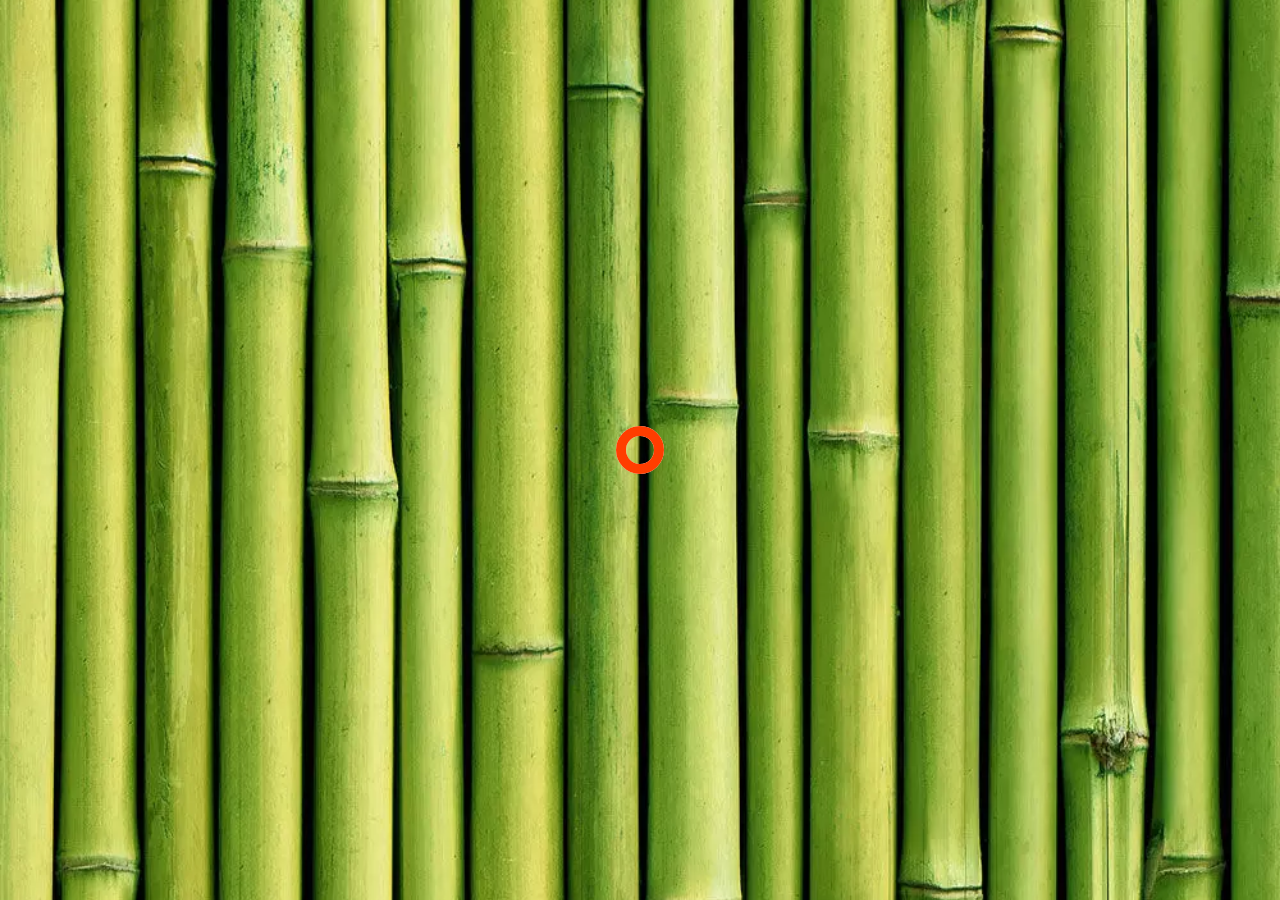
<file: index.html>
<!DOCTYPE html>
<html lang="en">

<head>
    <meta charset="UTF-8">
    <meta name="viewport" content="width=device-width, initial-scale=1.0">
    <title>Kafe S'adiza</title>
    <style>
        * {
            margin: 0;
            padding: 0;
            box-sizing: border-box;
        }

        body {
            display: flex;
            align-items: center;
            justify-content: center;
            height: 100vh;
            background: url('bambu loading.png') no-repeat center center/cover;
            overflow: hidden;
        }

        .container {
            position: absolute;
            width: 100%;
            height: 100vh;
            /* Sesuaikan dengan tinggi layar */
            display: flex;
            align-items: center;
            justify-content: center;
        }

        /* HTML: <div class="loader"></div> */
        /* HTML: <div class="loader"></div> */
        .loader {
      width: 48px;
      height: 48px;
      border:10px solid #FFF;
      border-radius: 50%;
      position: relative;
      transform:rotate(45deg);
      box-sizing: border-box;
    }
    .loader::before {
      content: "";
      position: absolute;
      box-sizing: border-box;
      inset:-10px;
      border-radius: 50%;
      border:10px solid #FF3D00;
      animation: prixClipFix 2s infinite linear;
    }

    @keyframes prixClipFix {
        0%   {clip-path:polygon(50% 50%,0 0,0 0,0 0,0 0,0 0)}
        25%  {clip-path:polygon(50% 50%,0 0,100% 0,100% 0,100% 0,100% 0)}
        50%  {clip-path:polygon(50% 50%,0 0,100% 0,100% 100%,100% 100%,100% 100%)}
        75%  {clip-path:polygon(50% 50%,0 0,100% 0,100% 100%,0 100%,0 100%)}
        100% {clip-path:polygon(50% 50%,0 0,100% 0,100% 100%,0 100%,0 0)}
    }
      
    </style>
</head>

<body>
    <div class="container">
        <div class="loader"></div>
    </div>
    <script>
        function redirectToNextPage() {
            window.location.href = 'index1.html';
        }
        setTimeout(redirectToNextPage, 4000);
    </script>
</body>

</html>
</file>
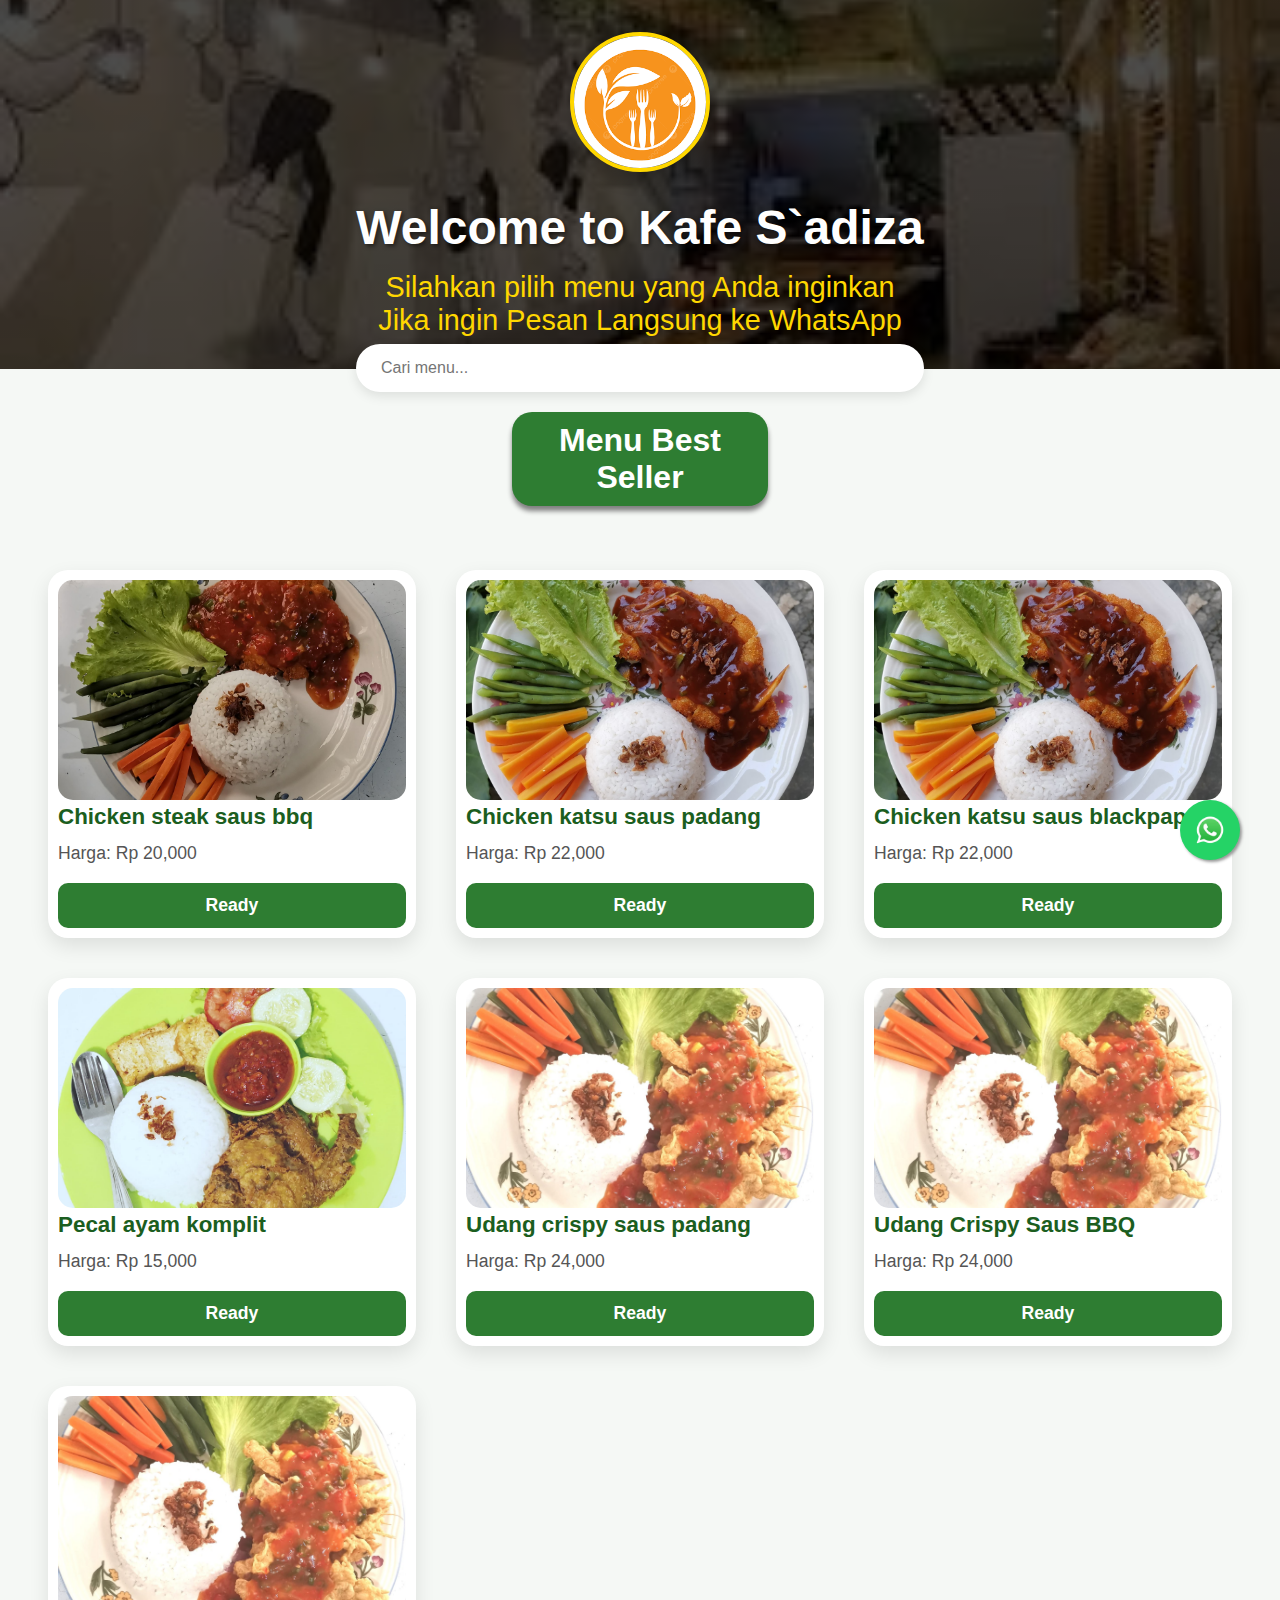
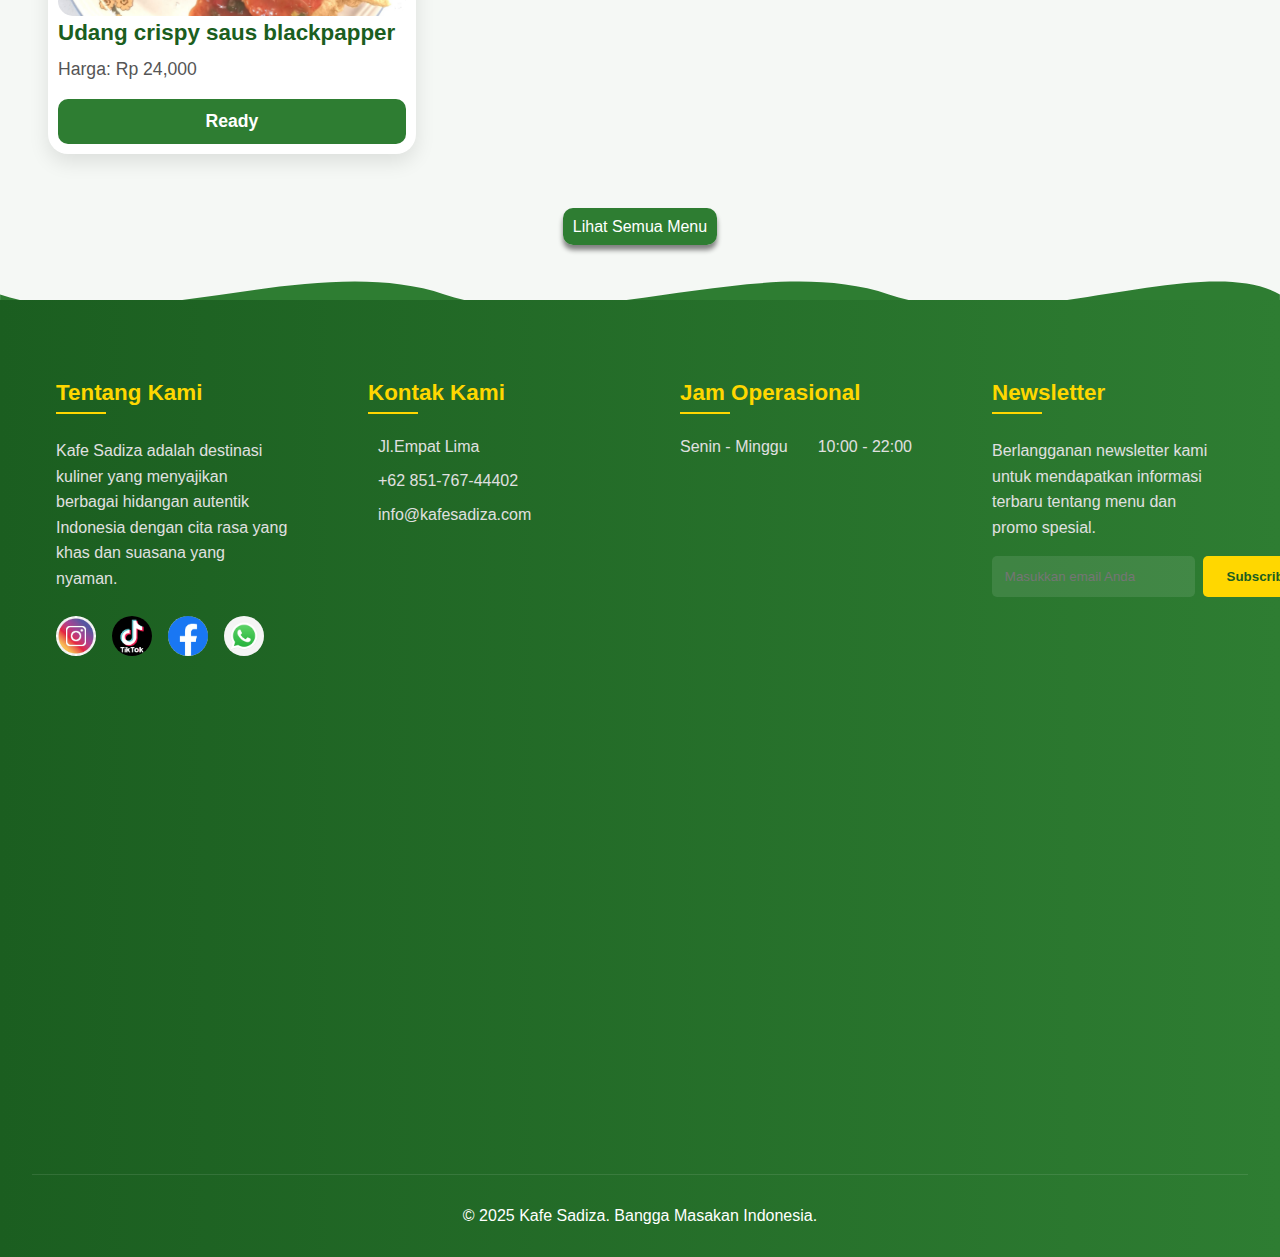
<file: index1.html>
<!DOCTYPE html>
<html lang="en">

<head>
    <meta charset="UTF-8">
    <meta name="viewport" content="width=device-width, initial-scale=1.0">
    <link rel="stylesheet" href="wa.css">
    <title>S`adiza Cafe</title>
</head>

<body>
    <header class="logo-container">
        <div>
            <img src="ikon resto.png" alt="">
        </div>
        <div>
            <h1>Welcome to Kafe S`adiza</h1>
            <h2>Silahkan pilih menu yang Anda inginkan</h2>
            <h2>Jika ingin Pesan Langsung ke WhatsApp</h2>
        </div>
    </header>
    <!-- <div class="cart-icon" onclick="toggleCart()">
        <span id="cart-count">0</span>
        🛒
    </div> -->

    <!-- overlay wa -->


    <div class="cart-modal" id="cart-modal">
        <div class="cart-modal-header">
            <span>Keranjang Belanja</span>
            <button onclick="toggleCart()" class="close-cart">✖</button>
        </div>
        <div class="cart-modal-content" id="cart-items"></div>
        <div class="cart-total" id="cart-total">Total: Rp 0</div>
    </div>
    <div class="search-container">
        <input type="text" class="search-input" placeholder="Cari menu..." onkeyup="filterMenu(this.value)">
        <!-- <div class="search-suggestions">
            <div class="suggestion-item">
                <img src="ayam bkr.jpg" alt="Ayam Bakar">
                <div class="item-details">
                    <div class="item-name">Ayam Bakar</div>
                    <div class="item-price">Rp 30,000</div>
                </div>
            </div>
            <div class="suggestion-item">
                <img src="ayam geprek.jpg" alt="Ayam Geprek">
                <div class="item-details">
                    <div class="item-name">Ayam Geprek</div>
                    <div class="item-price">Rp 25,000</div>
                </div>
            </div>
            <div class="suggestion-item">
                <img src="ayam pnyet.jpg" alt="Ayam Penyet">
                <div class="item-details">
                    <div class="item-name">Ayam Penyet</div>
                    <div class="item-price">Rp 40,000</div>
                </div>
            </div>
            <div class="suggestion-item">
                <img src="sop iga.jpg" alt="Sop iga">
                <div class="item-details">
                    <div class="item-name">Sop iga</div>
                    <div class="item-price">Rp 45,000</div>
                </div>
            </div>
        </div> -->
    </div>






    <div class="container">
        <h1>Menu Best Seller</h1>
        <div class="grid">
            <div class="card">
                <img src="saus padang.jpg" alt="Makanan 5">
                <h3>Chicken steak saus bbq</h3>
                <p>Harga: Rp 20,000</p>
                <button onclick="addToCart('Nasi Padang', 35000, 'naspad.jpg')">Ready</button>
            </div>
            
            <div class="card">
                <img src="blackpaper.jpg" alt="Makanan 4">
                <h3>Chicken katsu saus padang</h3>
                <p>Harga: Rp 22,000</p>
                <button onclick="addToCart('Nasi Lemak', 15000, 'nasi lemak.jpg')">Ready</button>
            </div>
            
            <div class="card">
                <img src="blackpaper.jpg" alt="Makanan 4">
                <h3>Chicken katsu saus blackpapper</h3>
                <p>Harga: Rp 22,000</p>
                <button onclick="addToCart('Nasi Lemak', 15000, 'nasi lemak.jpg')">Ready</button>
            </div>
            <div class="card">
                <img src="pecal ayam.jpg" alt="Makanan 2">
                <h3>Pecal ayam komplit</h3>
                <p>Harga: Rp 15,000</p>
                <button onclick="addToCart('Mie Ayam', 15000, 'mie ayam.jpg')">Ready</button>
            </div>

            <div class="card">
                <img src="udang.jpg" alt="Makanan 3">
                <h3>Udang crispy saus padang</h3>
                <p>Harga: Rp 24,000</p>
                <button onclick="addToCart('Sate Ayam', 15000, 'sate-ayam.jpg')">Ready</button>
            </div>
            <div class="card">
                <img src="udang.jpg" alt="Makanan 3">
                <h3>Udang Crispy Saus BBQ</h3>
                <p>Harga: Rp 24,000</p>
                <button onclick="addToCart('Sate Ayam', 15000, 'sate-ayam.jpg')">Ready</button>
            </div>
            <div class="card">
                <img src="udang.jpg" alt="Makanan 3">
                <h3>Udang crispy saus blackpapper</h3>
                <p>Harga: Rp 24,000</p>
                <button onclick="addToCart('Sate Ayam', 15000, 'sate-ayam.jpg')">Ready</button>
            </div>

            
           


            <!-- <div class="card">
                <img src="ayam bkr.jpg" alt="Makanan 6">
                <h3>Ayam Bakar</h3>
                <p>Harga: Rp 30,000</p>
                <button onclick="addToCart('Ayam Bakar', 30000, 'ayam bkr.jpg')">Ready</button>
            </div> -->
            
        </div>




        <section class="all-menu">
            <a href="all-menu.html">Lihat Semua Menu</a>
        </section>

        <div class="wa-float" id="waButton">
            <img src="wa overlay.png" alt="WhatsApp">
        </div>

        <div class="wa-overlay" id="waOverlay">
            <div class="wa-header">
                <img src="wa overlay.png" alt="WhatsApp">
                <h3>Hubungi Kami</h3>
            </div>
            <div class="wa-content">
                <a href="https://wa.me/+6285176744402" class="wa-contact">
                    <img src="wa overlay.png" alt="WhatsApp">
                    <div class="wa-contact-info">
                        <h4>Kafe Sadiza</h4>
                        <p>Pemesanan & Reservasi</p>
                    </div>
                </a>
                <a href="https://wa.me/+6285355974064" class="wa-contact">
                    <img src="wa overlay.png" alt="WhatsApp">
                    <div class="wa-contact-info">
                        <h4>Customer Service</h4>
                        <p>Bantuan & Informasi</p>
                    </div>
                </a>
            </div>
        </div>

        
        
        
        <!-- overlay whastapp -->
        
        <footer>
            
            <div class="footer-wave"></div>
            <div class="footer-content">
                <div class="footer-section">
                    <h3>Tentang Kami</h3>
                    <p>Kafe Sadiza adalah destinasi kuliner yang menyajikan berbagai hidangan autentik Indonesia dengan
                        cita rasa yang khas dan suasana yang nyaman.</p>
                        <div class="social-links"> 
                            <a href="#"><img src="ig.jpg" alt="Instagram"></a>
                            <a href="#"><img src="tt.png" alt="Instagram"></a>
                            <a href="#"><img src="fb.png" alt="Instagram"></a>
                            <a href="#"><img src="wa.jpg" alt="Instagram"></a>
                        </div>
                </div>

                <div class="footer-section">
                    <h3>Kontak Kami</h3>
                    <ul class="footer-contact-info">
                        <li>
                            <i class="fas fa-map-marker-alt"></i>
                            <span>Jl.Empat Lima</span>
                        </li>
                        <li>
                            <i class="fas fa-phone"></i>
                            <span>+62 851-767-44402</span>
                        </li>
                        <li>
                            <i class="fas fa-envelope"></i>
                            <span>info@kafesadiza.com</span>
                        </li>
                    </ul>
                </div>

                <div class="footer-section">
                    <h3>Jam Operasional</h3>
                    <div class="opening-hours">
                        <div>
                            <span>Senin - Minggu</span>
                            <span>10:00 - 22:00</span>
                        </div>
                    </div>
                </div>

                <div class="footer-section">
                    <h3>Newsletter</h3>
                    <p>Berlangganan newsletter kami untuk mendapatkan informasi terbaru tentang menu dan promo spesial.
                    </p>
                    <form class="newsletter-form">
                        <input type="email" placeholder="Masukkan email Anda">
                        <button type="submit">Subscribe</button>
                    </form>
                </div>
            </div>
            <div class="googlemap">
                <iframe
                    src="https://www.google.com/maps/embed?pb=!1m18!1m12!1m3!1d3989.3935413639706!2d100.35429021015226!3d-0.8360772991522873!2m3!1f0!2f0!3f0!3m2!1i1024!2i768!4f13.1!3m3!1m2!1s0x2fd4c793d03ec099%3A0xf997ca265e301254!2sSa&#39;diza%20Cafe!5e0!3m2!1sid!2sid!4v1739164883938!5m2!1sid!2sid"
                    width="600" height="450" style="border:0;" allowfullscreen="" loading="lazy"
                    referrerpolicy="no-referrer-when-downgrade"></iframe>
            </div>
            <div class="footer-bottom">
                <p>&copy; 2025 Kafe Sadiza. Bangga Masakan Indonesia.</p>
            </div>

        </footer>





</body>

<script>
    function filterMenu(searchText) {
        const suggestions = document.querySelector('.search-suggestions');
        const items = document.querySelectorAll('.suggestion-item');

        if (searchText.length > 0) {
            suggestions.classList.add('show');
            items.forEach(item => {
                const name = item.querySelector('.item-name').textContent.toLowerCase();
                if (name.includes(searchText.toLowerCase())) {
                    item.style.display = 'flex';
                } else {
                    item.style.display = 'none';
                }
            });
        } else {
            suggestions.classList.remove('show');
        }
    }

    // Close suggestions when clicking outside
    document.addEventListener('click', (e) => {
        const searchContainer = document.querySelector('.search-container');
        const suggestions = document.querySelector('.search-suggestions');

        if (!searchContainer.contains(e.target)) {
            suggestions.classList.remove('show');
        }
    });
</script>
<script>
    let cart = [];

    function addToCart(name, price, image) {
        // Tambahkan item ke array cart
        cart.push({ name, price, image });
        // Perbarui tampilan keranjang
        updateCart();
    }

    function updateCart() {
        const cartCount = document.getElementById('cart-count');
        const cartItems = document.getElementById('cart-items');
        const cartTotal = document.getElementById('cart-total');
        const runningTotal = document.getElementById('running-total');

        // Perbarui jumlah item dalam keranjang
        cartCount.textContent = cart.length;

        // Perbarui daftar item dalam keranjang
        cartItems.innerHTML = cart
            .map(
                (item) =>
                    `<div class="cart-item">
                        <img src="${item.image}" alt="${item.name}">
                        <div class="cart-item-details">
                            <h4>${item.name}</h4>
                            <p>Rp ${item.price.toLocaleString()}</p>
                        </div>
                        <button onclick="removeFromCart('${item.name}')">❌</button>
                    </div>`
            )
            .join('');

        // Hitung total harga
        const total = cart.reduce((sum, item) => sum + item.price, 0);
        cartTotal.textContent = `Total: Rp ${total.toLocaleString()}`;
        runningTotal.textContent = `Rp ${total.toLocaleString()}`;
    }

    function removeFromCart(name) {
        // Hapus item dari array cart berdasarkan nama
        cart = cart.filter((item) => item.name !== name);
        // Perbarui tampilan keranjang
        updateCart();
    }

    function toggleCart() {
        const cartModal = document.getElementById('cart-modal');
        // Toggle kelas "show" untuk menampilkan atau menyembunyikan modal
        cartModal.classList.toggle('show');
    }

    function checkout() {
        alert('Checkout berhasil!');
        // Kosongkan keranjang setelah checkout
        cart = [];
        updateCart();
    }

    const waButton = document.getElementById('waButton');
    const waOverlay = document.getElementById('waOverlay');
    let isOverlayVisible = false;

    waButton.addEventListener('click', () => {
        isOverlayVisible = !isOverlayVisible;
        if (isOverlayVisible) {
            waOverlay.classList.add('active');
        } else {
            waOverlay.classList.remove('active');
        }
    });

    // Close overlay when clicking outside
    document.addEventListener('click', (p) => {
        if (!waButton.contains(p.target) && !waOverlay.contains(e.target) && isOverlayVisible) {
            isOverlayVisible = false;
            waOverlay.classList.remove('active');
        }
    });


</script>

</html>
</file>
<file: wa.css>
:root {
    --primary-green: #2E7D32;
    --secondary-green: #4CAF50;
    --light-green: #81C784;
    --dark-green: #1B5E20;
    --bg-green: #E8F5E9;
}

* {
    margin: 0;
    padding: 0;
    box-sizing: border-box;
    font-family: 'Poppins', sans-serif;
}

body {
    background: var(--bg-green);
    min-height: 100vh;
}

header {
    background: linear-gradient(rgba(0, 0, 0, 0.6), rgba(0, 0, 0, 0.6)),
        url('tampilan-rmh-mkn.jpg') no-repeat center;
    background-size: cover;
    padding: 2rem 1rem;
    text-align: center;
    position: relative;
}
.container h1{
    text-align: center;
    color: white;
    font-weight: bolder;
    padding: 10px;
    background-color: #2E7D32;
    width: 20%;
    margin-left: 40%;
    border-radius: 20px;
    box-shadow: 0px 5px 5px grey;
}
.logo-container {
    display: flex;
    align-items: center;
    justify-content: center;
    flex-direction: column;
    gap: 1rem;
    padding: 2rem 0;
}

.logo-container img {
    width: 120px;
    height: 120px;
    border-radius: 50%;
    border: 4px solid var(--light-green);
    box-shadow: 0 4px 8px rgba(0, 0, 0, 0.2);
}

header h1 {
    color: white;
    font-size: 2.5rem;
    margin-bottom: 1rem;
    text-shadow: 2px 2px 4px rgba(0, 0, 0, 0.5);
}

header h2 {
    color: white;
    font-size: 1.5rem;
    font-weight: normal;
}

.search-container {
    max-width: 600px;
    margin: -25px auto 20px;
    padding: 0 1rem;
    position: relative;
    z-index: 10;
}

.search-input {
    width: 100%;
    padding: 15px 25px;
    border: none;
    border-radius: 50px;
    background: white;
    box-shadow: 0 4px 12px rgba(0, 0, 0, 0.1);
    font-size: 1rem;
    transition: all 0.3s ease;
}

.search-input:focus {
    outline: none;
    box-shadow: 0 4px 12px rgba(46, 125, 50, 0.2);
}

.search-suggestions {
    position: absolute;
    top: 100%;
    left: 1rem;
    right: 1rem;
    background: white;
    border-radius: 15px;
    margin-top: 10px;
    box-shadow: 0 4px 12px rgba(0, 0, 0, 0.1);
    display: none;
    max-height: 300px;
    overflow-y: auto;
}

.search-suggestions.show {
    display: block;
}

.suggestion-item {
    padding: 12px 20px;
    display: flex;
    align-items: center;
    gap: 15px;
    cursor: pointer;
    transition: background-color 0.3s;
}

.suggestion-item:hover {
    background-color: var(--bg-green);
}

.suggestion-item img {
    width: 50px;
    height: 50px;
    border-radius: 8px;
    object-fit: cover;
}

.grid {
    display: grid;
    grid-template-columns: repeat(auto-fit, minmax(280px, 1fr));
    gap: 2rem;
    padding: 3rem;
    max-width: 1400px;
    margin: 0 auto;
}

.card {
    background: white;
    padding: 10px;

    border-radius: 15px;
    overflow: hidden;
    box-shadow: 0 4px 12px rgba(0, 0, 0, 0.1);
    transition: transform 0.3s ease;
}

.card:hover {
    transform: translateY(-5px);
}

.card img {
    width: 100%;
    height: 200px;
    object-fit: cover;
    border-radius: 15px;
}

.card-content {
    padding: 1.5rem;
}

.card h3 {
    color: var(--dark-green);
    margin-bottom: 0.5rem;
}

.card p {
    color: #666;
    margin-bottom: 1rem;
}

.card button {
    width: 100%;
    padding: 12px;
    background: var(--primary-green);
    color: white;
    border: none;
    border-radius: 8px;
    cursor: pointer;
    font-weight: bold;
    transition: background-color 0.3s;
}

.card button:hover {
    background: var(--dark-green);
}

.cart-icon {
    position: fixed;
    top: 20px;
    right: 20px;
    width: 60px;
    height: 60px;
    background: var(--primary-green);
    border-radius: 50%;
    display: flex;
    align-items: center;
    justify-content: center;
    cursor: pointer;
    z-index: 1000;
    box-shadow: 0 4px 12px rgba(0, 0, 0, 0.2);
}

.cart-icon span {
    position: absolute;
    top: 0;
    right: 0;
    background: white;
    color: var(--primary-green);
    width: 24px;
    height: 24px;
    border-radius: 50%;
    display: flex;
    align-items: center;
    justify-content: center;
    font-weight: bold;
}

.cart-modal {
    position: fixed;
    top: 0;
    right: -100%;
    width: 100%;
    max-width: 400px;
    height: 100%;
    background: white;
    z-index: 1001;
    transition: right 0.3s ease;
    box-shadow: -4px 0 12px rgba(0, 0, 0, 0.1);
}

.cart-modal.show {
    right: 0;
}

.cart-modal-header {
    background: var(--primary-green);
    color: white;
    padding: 1rem;
    display: flex;
    justify-content: space-between;
    align-items: center;
}

.close-cart {
    background: none;
    border: none;
    color: white;
    font-size: 1.5rem;
    cursor: pointer;
}

.cart-modal-content {
    padding: 1rem;
    height: calc(100% - 140px);
    overflow-y: auto;
}

.cart-item {
    display: flex;
    align-items: center;
    gap: 1rem;
    padding: 1rem;
    border-bottom: 1px solid #eee;
}

.cart-item img {
    width: 60px;
    height: 60px;
    border-radius: 8px;
    object-fit: cover;
}

.cart-item-details h4 {
    color: var(--dark-green);
    margin-bottom: 0.25rem;
}

.cart-total {
    padding: 1rem;
    font-size: 1.25rem;
    font-weight: bold;
    text-align: right;
    border-top: 2px solid #eee;
}

footer {
    background: var(--primary-green);
    color: white;
    padding: 2rem 1rem;
    margin-top: 2rem;
}

.footer-icons {
    display: flex;
    justify-content: center;
    gap: 2rem;
    margin-bottom: 1rem;
    flex-wrap: wrap;
}

.footer-icons a {
    color: white;
    text-decoration: none;
    display: flex;
    align-items: center;
    gap: 0.5rem;
}

.footer-icons img {
    width: 24px;
    height: 24px;
    filter: brightness(0) invert(1);
}

* {
    text-decoration: none;
}

.header-wa img {
    height: 40px;
}

.header-wa {
    display: flex;
    padding: 10px;
    align-items: center;
    background-color: green;
    color: aliceblue;
    font-weight: bold;
}

.overlay-wa {
    position: fixed;
    right: 20px;
    bottom: 0px;
}

.overlay-wa img {
    height: 80px;
}

.view-whastapp {
    position: fixed;
    height: 300px;
    width: 300px;
    border-radius: 5px;
    border: 2px solid rgba(0, 128, 0, 0.733);
    background-color: white;
    bottom: 60px;
    right: 90px;
    box-shadow: 2px 2px 2px green;

}

.card-item {
    display: flex;
    text-align: center;
    align-items: center;
    background-color: rgba(236, 226, 226, 0.623);
    border-radius: 5px;
    box-shadow: 0px 5px 5px grey;
    margin: 10px;
    padding: 10px;
}

.card-item:hover {
    margin-bottom: 15px;
}

.view-whastapp a {
    gap: 20px;

}

.name .hubungi {
    font-size: 15px;
    color: rgba(206, 206, 4, 0.815);
    font-weight: normal;
}

.name {
    display: flex;
    flex-direction: column;
    color: black;
    font-weight: bold;
}

.card-item img {
    height: 50px;

}

:root {
    --primary-green: #2E7D32;
    --secondary-green: #4CAF50;
    --light-green: #81C784;
    --dark-green: #1B5E20;
    --bg-green: #F5F8F5;
    --accent-gold: #FFD700;
}

* {
    margin: 0;
    padding: 0;
    box-sizing: border-box;
    font-family: 'Poppins', sans-serif;
}

body {
    background: var(--bg-green);
    min-height: 100vh;
}

/* Enhanced Header */
header {
    background: linear-gradient(rgba(0, 0, 0, 0.7), rgba(0, 0, 0, 0.7)),
        url('tampilan-rmh-mkn.jpg') no-repeat center;
    background-size: cover;
    padding: 4rem 1rem;
    text-align: center;
    position: relative;
}

.logo-container {
    display: flex;
    align-items: center;
    justify-content: center;
    flex-direction: column;
    gap: 1.5rem;
    padding: 2rem 0;
}

.logo-container img {
    width: 140px;
    height: 140px;
    border-radius: 50%;
    border: 4px solid var(--accent-gold);
    box-shadow: 0 4px 20px rgba(0, 0, 0, 0.3);
    transition: transform 0.3s ease;
}

.logo-container img:hover {
    transform: scale(1.05);
}

header h1 {
    color: white;
    font-size: 3rem;
    margin-bottom: 1rem;
    text-shadow: 2px 2px 4px rgba(0, 0, 0, 0.5);
}

header h2 {
    color: var(--accent-gold);
    font-size: 1.8rem;
    font-weight: 500;
}

/* Improved Card Design */
.grid {
    display: grid;
    grid-template-columns: repeat(auto-fit, minmax(300px, 1fr));
    gap: 2.5rem;
    padding: 4rem 3rem;
    max-width: 1400px;
    margin: 0 auto;
}

.card {
    background: white;
    border-radius: 20px;
    overflow: hidden;
    box-shadow: 0 8px 20px rgba(0, 0, 0, 0.1);
    transition: all 0.3s ease;
    position: relative;
}

.card:hover {
    transform: translateY(-10px);
    box-shadow: 0 12px 25px rgba(0, 0, 0, 0.15);
}

.card img {
    width: 100%;
    height: 220px;
    object-fit: cover;
    transition: transform 0.3s ease;
}

.card:hover img {
    transform: scale(1.05);
}

.card-content {
    padding: 1.8rem;
}

.card h3 {
    color: var(--dark-green);
    font-size: 1.4rem;
    margin-bottom: 0.8rem;
}

.card p {
    color: #555;
    margin-bottom: 1.2rem;
    font-size: 1.1rem;
}

.card button {
    width: 100%;
    padding: 12px;
    background: var(--primary-green);
    color: white;
    border: none;
    border-radius: 10px;
    cursor: pointer;
    font-weight: bold;
    font-size: 1.1rem;
    transition: all 0.3s ease;
}

.card button:hover {
    background: var(--dark-green);
    transform: translateY(-2px);
}

/* Enhanced WhatsApp Overlay */
.wa-float {
    position: fixed;
    width: 60px;
    height: 60px;
    bottom: 40px;
    right: 40px;
    background-color: #25d366;
    color: #FFF;
    border-radius: 50px;
    text-align: center;
    font-size: 30px;
    box-shadow: 2px 2px 3px #999;
    z-index: 100;
    cursor: pointer;
    transition: all 0.3s ease;
}

.wa-float:hover {
    transform: scale(1.1);
}

.wa-float img {
    width: 100%;
    height: 100%;
    padding: 10px;
}

.wa-overlay {
    position: fixed;
    bottom: 110px;
    right: 40px;
    width: 300px;
    background: white;
    border-radius: 15px;
    box-shadow: 0 8px 25px rgba(0, 0, 0, 0.2);
    transform: scale(0);
    transform-origin: bottom right;
    transition: transform 0.3s ease;
    z-index: 99;
}

.wa-overlay.active {
    transform: scale(1);
}

.wa-header {
    background: #25d366;
    color: white;
    padding: 15px 20px;
    border-radius: 15px 15px 0 0;
    display: flex;
    align-items: center;
    gap: 10px;
}

.wa-header img {
    width: 30px;
    height: 30px;
}

.wa-content {
    padding: 20px;
}

.wa-contact {
    display: flex;
    align-items: center;
    gap: 15px;
    padding: 15px;
    border-radius: 10px;
    background: #f8f9fa;
    margin-bottom: 10px;
    transition: all 0.3s ease;
    text-decoration: none;
    color: #333;
}

.wa-contact:hover {
    background: #e9ecef;
    transform: translateY(-2px);
}

.wa-contact img {
    width: 40px;
    height: 40px;
}

.wa-contact-info h4 {
    margin: 0;
    color: #333;
}

.wa-contact-info p {
    margin: 5px 0 0;
    color: #666;
    font-size: 0.9rem;
}

footer {
    background: linear-gradient(to right, var(--dark-green), var(--primary-green));
    color: white;
    padding: 4rem 2rem 2rem;
    position: relative;
    margin-top: 4rem;
}

.footer-wave {
    position: absolute;
    top: -50px;
    left: 0;
    width: 100%;
    height: 50px;
    background-image: url("data:image/svg+xml,%3Csvg xmlns='http://www.w3.org/2000/svg' viewBox='0 0 1440 100'%3E%3Cpath fill='%232E7D32' d='M0,50 C150,100 350,0 500,50 C650,100 850,0 1000,50 C1150,100 1350,0 1440,50 L1440,100 L0,100 Z'%3E%3C/path%3E%3C/svg%3E");
    background-size: cover;
    background-repeat: no-repeat;
}

.footer-content {
    max-width: 1200px;
    margin: 0 auto;
    display: grid;
    grid-template-columns: repeat(auto-fit, minmax(250px, 1fr));
    gap: 3rem;
}

.footer-section {
    padding: 1rem;
}

.footer-section h3 {
    color: var(--accent-gold);
    font-size: 1.4rem;
    margin-bottom: 1.5rem;
    position: relative;
    padding-bottom: 0.5rem;
}

.footer-section h3::after {
    content: '';
    position: absolute;
    left: 0;
    bottom: 0;
    width: 50px;
    height: 2px;
    background: var(--accent-gold);
}

.footer-section p {
    color: #e0e0e0;
    line-height: 1.6;
    margin-bottom: 1rem;
}

.footer-contact-info {
    list-style: none;
}

.footer-contact-info li {
    display: flex;
    align-items: center;
    gap: 10px;
    margin-bottom: 1rem;
    color: #e0e0e0;
}

.footer-contact-info i {
    color: var(--accent-gold);
    font-size: 1.2rem;
}

.social-links {
    display: flex;
    gap: 1rem;
    margin-top: 1.5rem;
}

.social-links a {
    display: flex;
    align-items: center;
    justify-content: center;
    width: 40px;
    height: 40px;
    background: rgba(255, 255, 255, 0.1);
    border-radius: 50%;
    color: white;
    text-decoration: none;
    transition: all 0.3s ease;
}

.social-links a:hover {
    background: var(--accent-gold);
    transform: translateY(-3px);
}

.quick-links {
    list-style: none;
}

.quick-links li {
    margin-bottom: 0.8rem;
}

.quick-links a {
    color: #e0e0e0;
    text-decoration: none;
    transition: all 0.3s ease;
    display: inline-block;
}

.quick-links a:hover {
    color: var(--accent-gold);
    transform: translateX(5px);
}

.opening-hours {
    display: grid;
    gap: 0.5rem;
}

.opening-hours div {
    display: flex;
    justify-content: space-between;
    color: #e0e0e0;
}

.newsletter-form {
    display: flex;
    gap: 0.5rem;
    margin-top: 1rem;
}

.newsletter-form input {
    flex: 1;
    padding: 0.8rem;
    border: none;
    border-radius: 5px;
    background: rgba(255, 255, 255, 0.1);
    color: white;
}

.newsletter-form button {
    padding: 0.8rem 1.5rem;
    border: none;
    border-radius: 5px;
    background: var(--accent-gold);
    color: var(--dark-green);
    font-weight: bold;
    cursor: pointer;
    transition: all 0.3s ease;
}

.newsletter-form button:hover {
    background: #ffd900;
    transform: translateY(-2px);
}

.footer-bottom {
    text-align: center;
    padding-top: 2rem;
    margin-top: 3rem;
    border-top: 1px solid rgba(255, 255, 255, 0.1);
}
.googlemap iframe{ 
    border-radius: 10px;

}
.googlemap{
    justify-content: center;
    align-items: center;
    text-align: center;
}
.all-menu a:active{
    box-shadow: none;
}
.all-menu a{
    background-color: #2E7D32;
    padding: 10px;
    color: white;
    border-radius: 10px;
    box-shadow: 0px 5px 5px grey;
    animation: 0.3s;
    transition: 0.3s;

}

.all-menu{
    justify-content: end;
    text-align: center;
    align-items: end;
}

.social-links img{
    height: 40px;
    border-radius: 50%;
}


@media (max-width: 360px) {
    .googlemap iframe{
        justify-content: center;
        align-items: center;
        text-align: center;
        width: 300px;
        height: 300px;
        margin-top: 30px;
    }
    .overlay-wa {
        position: fixed;
        right: 0;
        /* top: 590px; */
    }
    
    .overlay-wa img {
        height: 90px;
    }
    header h1 {
        font-size: 1.8rem;
    }
    
    header h2 {
        font-size: 1.2rem;
    }
    
    .logo-container img {
        width: 80px;
        height: 80px;
    }
    
    
    
    .card {
        margin: 0;
    }
    
    .card img {
        height: 150px;
    }
    
    .search-container {
        margin: -20px 1rem 20px;
    }
    
    .cart-modal {
        width: 100%;
    }
    
    .footer-icons {
        flex-direction: column;
        align-items: center;
        gap: 1rem;
    }
    
    .cart-icon {
        width: 50px;
        height: 50px;
        top: 10px;
        right: 10px;
    }
    .footer-content {
        grid-template-columns: 1fr;
        gap: 2rem;
    }

    .footer-section {
        padding: 0;
    }

    .newsletter-form {
        flex-direction: column;
    }
    .grid {
        display: grid;
        grid-template-columns: repeat(2, 1fr);
        padding: 5px;
        gap: 1rem;
        align-items: center;
    }
    .container h1{
        text-align: center;
        color: white;
        font-weight: bolder;
        padding: 10px;
        font-size: 20px;
        background-color: #2E7D32;
        width: 50%;
        margin: 0px 0px 30px 25%;
        border-radius: 20px;
        box-shadow: 0px 5px 5px grey;
    }
    .all-menu{
        margin: 30px 0px 0px 0px;
    }
  
}
@media (max-width: 414px) {
    .googlemap iframe{
        justify-content: center;
        align-items: center;
        text-align: center;
        width: 300px;
        height: 300px;
        margin-top: 30px;
    }
    .overlay-wa {
        position: fixed;
        right: 0;
        /* top: 590px; */
    }
    
    .overlay-wa img {
        height: 90px;
    }
    header h1 {
        font-size: 1.8rem;
    }
    
    header h2 {
        font-size: 1.2rem;
    }
    
    .logo-container img {
        width: 80px;
        height: 80px;
    }
    
    
    
    .card {
        margin: 0;
    }
    
    .card img {
        height: 150px;
    }
    
    .search-container {
        margin: -20px 1rem 20px;
    }
    
    .cart-modal {
        width: 100%;
    }
    
    .footer-icons {
        flex-direction: column;
        align-items: center;
        gap: 1rem;
    }
    
    .cart-icon {
        width: 50px;
        height: 50px;
        top: 10px;
        right: 10px;
    }
    .footer-content {
        grid-template-columns: 1fr;
        gap: 2rem;
    }

    .footer-section {
        padding: 0;
    }

    .newsletter-form {
        flex-direction: column;
    }
    .grid {
        display: grid;
        grid-template-columns: repeat(2, 1fr);
        padding: 5px;
        gap: 1rem;
        align-items: center;
    }
    .container h1{
        text-align: center;
        color: white;
        font-weight: bolder;
        padding: 10px;
        font-size: 20px;
        background-color: #2E7D32;
        width: 50%;
        margin: 0px 0px 30px 25%;
        border-radius: 20px;
        box-shadow: 0px 5px 5px grey;
    }
    .all-menu{
        margin: 30px 0px 0px 0px;
    }
  
}
@media (max-width: 412px) {
    .googlemap iframe{
        justify-content: center;
        align-items: center;
        text-align: center;
        width: 300px;
        height: 300px;
        margin-top: 30px;
    }
    .overlay-wa {
        position: fixed;
        right: 0;
        /* top: 590px; */
    }
    
    .overlay-wa img {
        height: 90px;
    }
    header h1 {
        font-size: 1.8rem;
    }
    
    header h2 {
        font-size: 1.2rem;
    }
    
    .logo-container img {
        width: 80px;
        height: 80px;
    }
    
    
    
    .card {
        margin: 0;
    }
    
    .card img {
        height: 150px;
    }
    
    .search-container {
        margin: -20px 1rem 20px;
    }
    
    .cart-modal {
        width: 100%;
    }
    
    .footer-icons {
        flex-direction: column;
        align-items: center;
        gap: 1rem;
    }
    
    .cart-icon {
        width: 50px;
        height: 50px;
        top: 10px;
        right: 10px;
    }
    .footer-content {
        grid-template-columns: 1fr;
        gap: 2rem;
    }

    .footer-section {
        padding: 0;
    }

    .newsletter-form {
        flex-direction: column;
    }
    .grid {
        display: grid;
        grid-template-columns: repeat(2, 1fr);
        padding: 5px;
        gap: 1rem;
        align-items: center;
    }
    .container h1{
        text-align: center;
        color: white;
        font-weight: bolder;
        padding: 10px;
        font-size: 20px;
        background-color: #2E7D32;
        width: 50%;
        margin: 0px 0px 30px 25%;
        border-radius: 20px;
        box-shadow: 0px 5px 5px grey;
    }
    .all-menu{
        margin: 30px 0px 0px 0px;
    }
  
}
@media (max-width: 393px) {
    .googlemap iframe{
        justify-content: center;
        align-items: center;
        text-align: center;
        width: 300px;
        height: 300px;
        margin-top: 30px;
    }
    .overlay-wa {
        position: fixed;
        right: 0;
        /* top: 590px; */
    }
    
    .overlay-wa img {
        height: 90px;
    }
    header h1 {
        font-size: 1.8rem;
    }
    
    header h2 {
        font-size: 1.2rem;
    }
    
    .logo-container img {
        width: 80px;
        height: 80px;
    }
    
    
    
    .card {
        margin: 0;
    }
    
    .card img {
        height: 150px;
    }
    
    .search-container {
        margin: -20px 1rem 20px;
    }
    
    .cart-modal {
        width: 100%;
    }
    
    .footer-icons {
        flex-direction: column;
        align-items: center;
        gap: 1rem;
    }
    
    .cart-icon {
        width: 50px;
        height: 50px;
        top: 10px;
        right: 10px;
    }
    .footer-content {
        grid-template-columns: 1fr;
        gap: 2rem;
    }

    .footer-section {
        padding: 0;
    }

    .newsletter-form {
        flex-direction: column;
    }
    .grid {
        display: grid;
        grid-template-columns: repeat(2, 1fr);
        padding: 5px;
        gap: 1rem;
        align-items: center;
    }
    .container h1{
        text-align: center;
        color: white;
        font-weight: bolder;
        padding: 10px;
        font-size: 20px;
        background-color: #2E7D32;
        width: 50%;
        margin: 0px 0px 30px 25%;
        border-radius: 20px;
        box-shadow: 0px 5px 5px grey;
    }
    .all-menu{
        margin: 30px 0px 0px 0px;
    }
  
}
</file>
